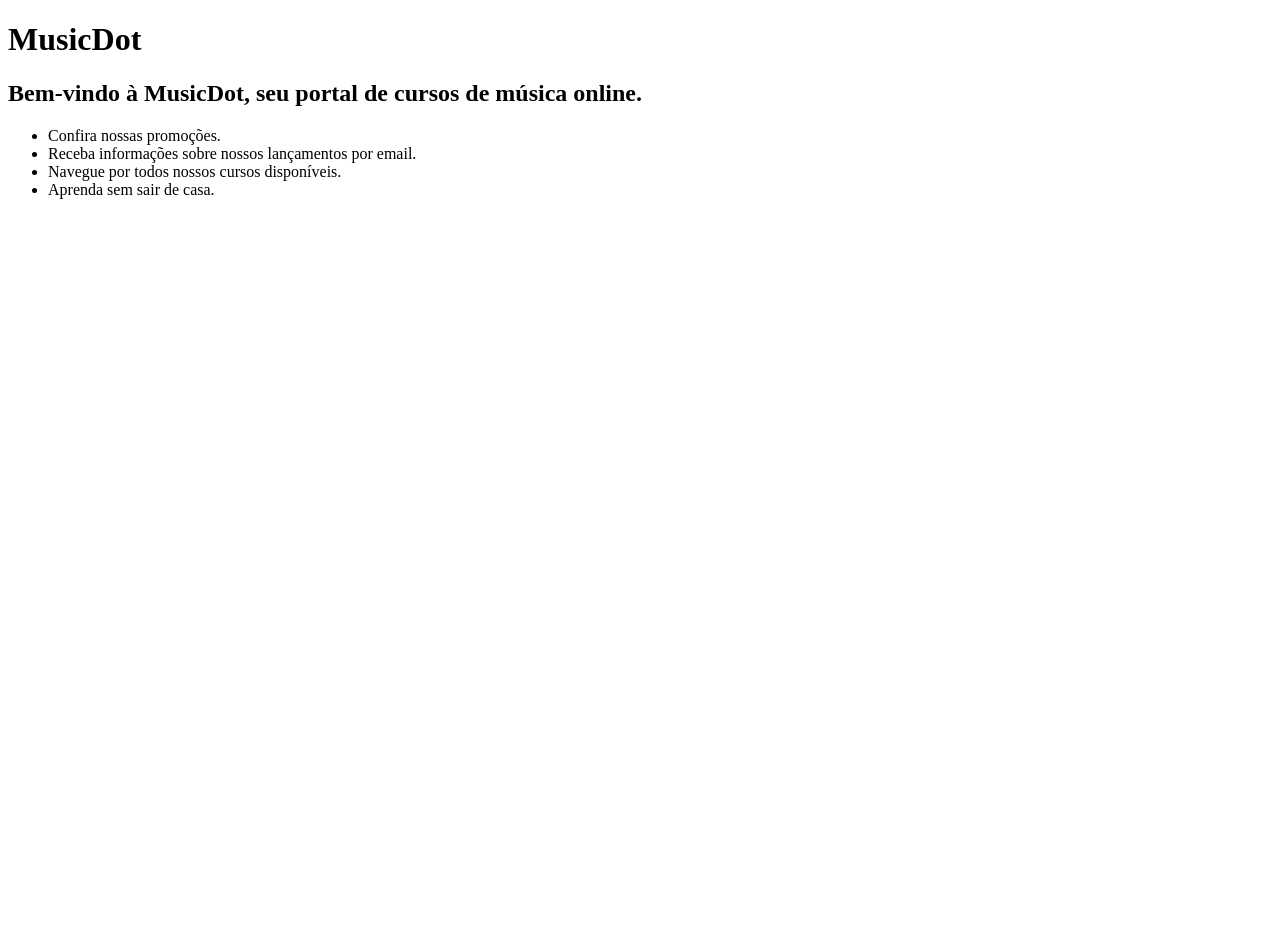
<file: index.html>
<!DOCTYPE html>
<html lang="pt-BR">
  <head>
    <meta charset="UTF-8" />
    <meta name="viewport" content="width=device-width, initial-scale=1.0" />
    <title>MusicDot</title>
    <link rel="shortcut icon" href="img/logo.svg" type="image/x-icon" />
    <link rel="stylesheet" href="css/style.css" />
  </head>
  <body>
    <h1>MusicDot</h1>

    <h2>Bem-vindo à MusicDot, seu portal de cursos de música online. </h2>
    <ul>
        <li>Confira nossas promoções.</li> 
        <li>Receba informações sobre nossos lançamentos por email.</li> 
        <li>Navegue por todos nossos cursos disponíveis.</li> 
        <li>Aprenda sem sair de casa.</li>
    </ul>
  </body>
</html>
</file>
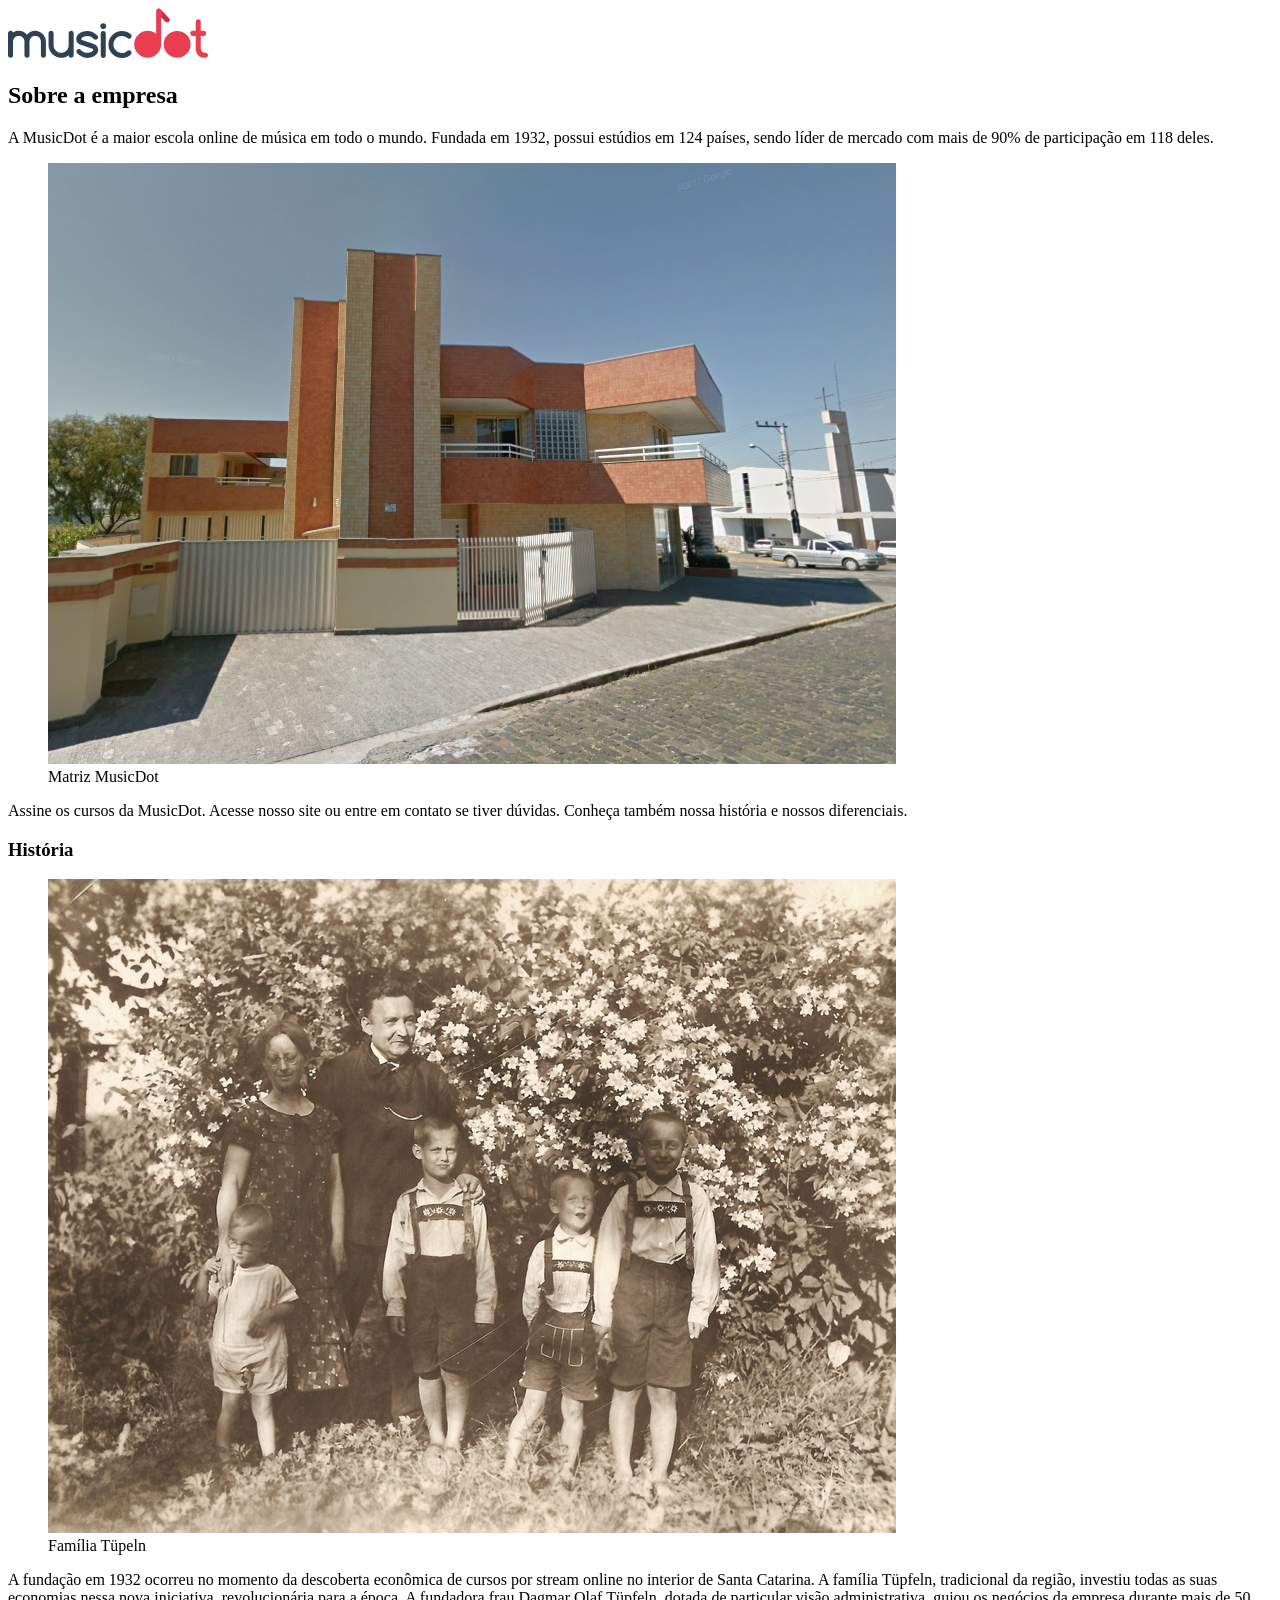
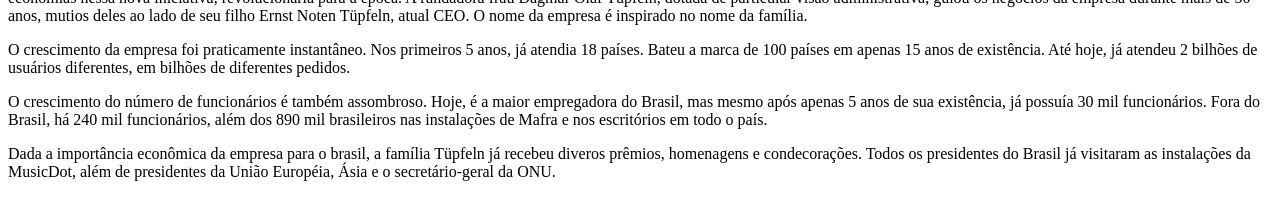
<file: pages/sobre.html>
<!DOCTYPE html>
<html lang="pt-BR">
  <head>
    <meta charset="UTF-8" />
    <meta name="viewport" content="width=device-width, initial-scale=1.0" />
    <title>MusicDot</title>
    <link rel="shortcut icon" href="../img/logo.svg" type="image/x-icon" />
  </head>
  <body>
    <img src="../img/logo.svg" alt="Logo MusicDot" />
    <h2>Sobre a empresa</h2>
    <p>
      A MusicDot é a maior escola online de música em todo o mundo. Fundada em
      1932, possui estúdios em 124 países, sendo líder de mercado com mais de
      90% de participação em 118 deles.
    </p>
    <figure>
      <img src="../img/matriz-musicdot.png" alt="Matriz MusicDot" />
      <figcaption>Matriz MusicDot</figcaption>
    </figure>
    <p>
      Assine os cursos da MusicDot. Acesse nosso site ou entre em contato se
      tiver dúvidas. Conheça também nossa história e nossos diferenciais.
    </p>
    <h3>História</h3>
    <figure>
      <img src="../img/familia-tupfeln.jpg" alt="Família Tüpflen" />
      <figcaption>Família Tüpeln</figcaption>
    </figure>
    <p>
      A fundação em 1932 ocorreu no momento da descoberta econômica de cursos
      por stream online no interior de Santa Catarina. A família Tüpfeln,
      tradicional da região, investiu todas as suas economias nessa nova
      iniciativa, revolucionária para a época. A fundadora frau Dagmar Olaf
      Tüpfeln, dotada de particular visão administrativa, guiou os negócios da
      empresa durante mais de 50 anos, mutios deles ao lado de seu filho Ernst
      Noten Tüpfeln, atual CEO. O nome da empresa é inspirado no nome da
      família.
    </p>
    <p>
      O crescimento da empresa foi praticamente instantâneo. Nos primeiros 5
      anos, já atendia 18 países. Bateu a marca de 100 países em apenas 15 anos
      de existência. Até hoje, já atendeu 2 bilhões de usuários diferentes, em
      bilhões de diferentes pedidos.
    </p>
    <p>
      O crescimento do número de funcionários é também assombroso. Hoje, é a
      maior empregadora do Brasil, mas mesmo após apenas 5 anos de sua
      existência, já possuía 30 mil funcionários. Fora do Brasil, há 240 mil
      funcionários, além dos 890 mil brasileiros nas instalações de Mafra e nos
      escritórios em todo o país.
    </p>
    <p>
      Dada a importância econômica da empresa para o brasil, a família Tüpfeln
      já recebeu diveros prêmios, homenagens e condecorações. Todos os
      presidentes do Brasil já visitaram as instalações da MusicDot, além de
      presidentes da União Européia, Ásia e o secretário-geral da ONU.
    </p>
  </body>
</html>
</file>
<file: css/style.css>
body{
    /* border: solid 2px red; */
    width: 100vw;
    height: 100vh;
}
</file>
